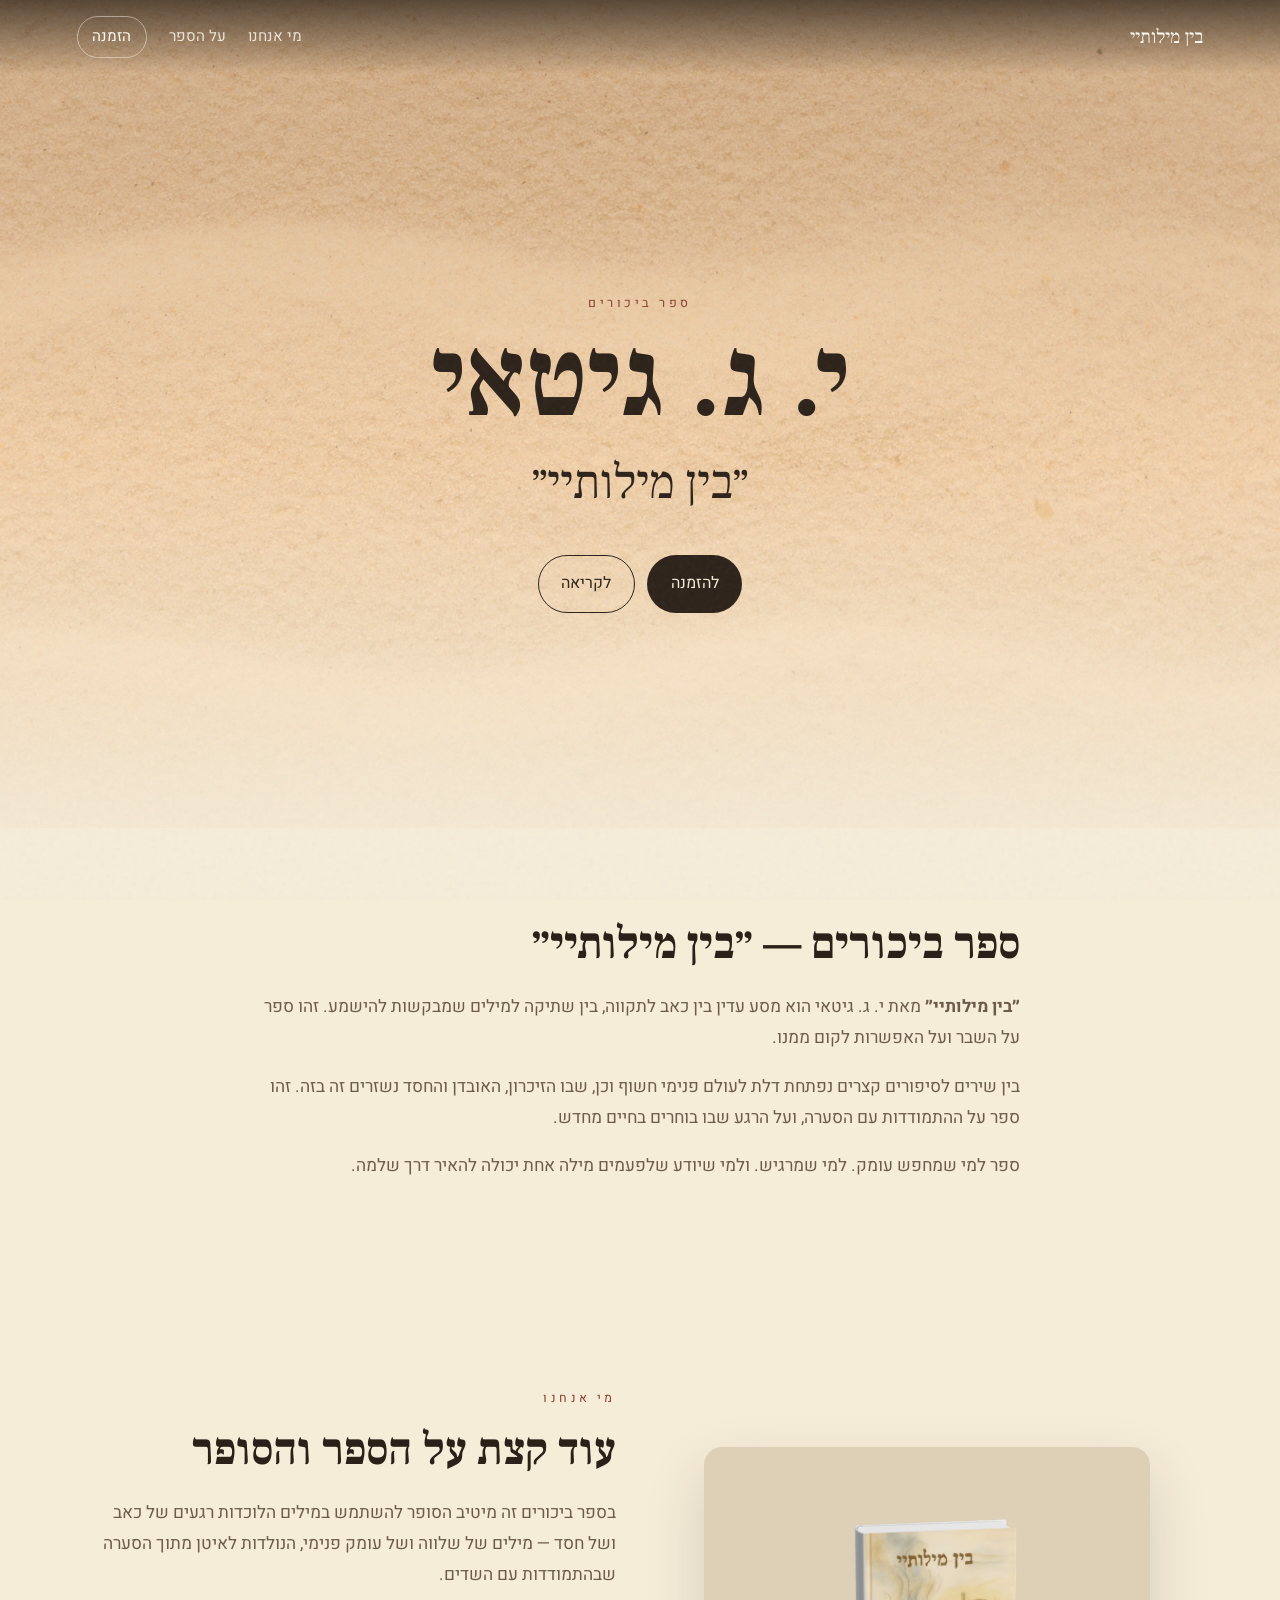
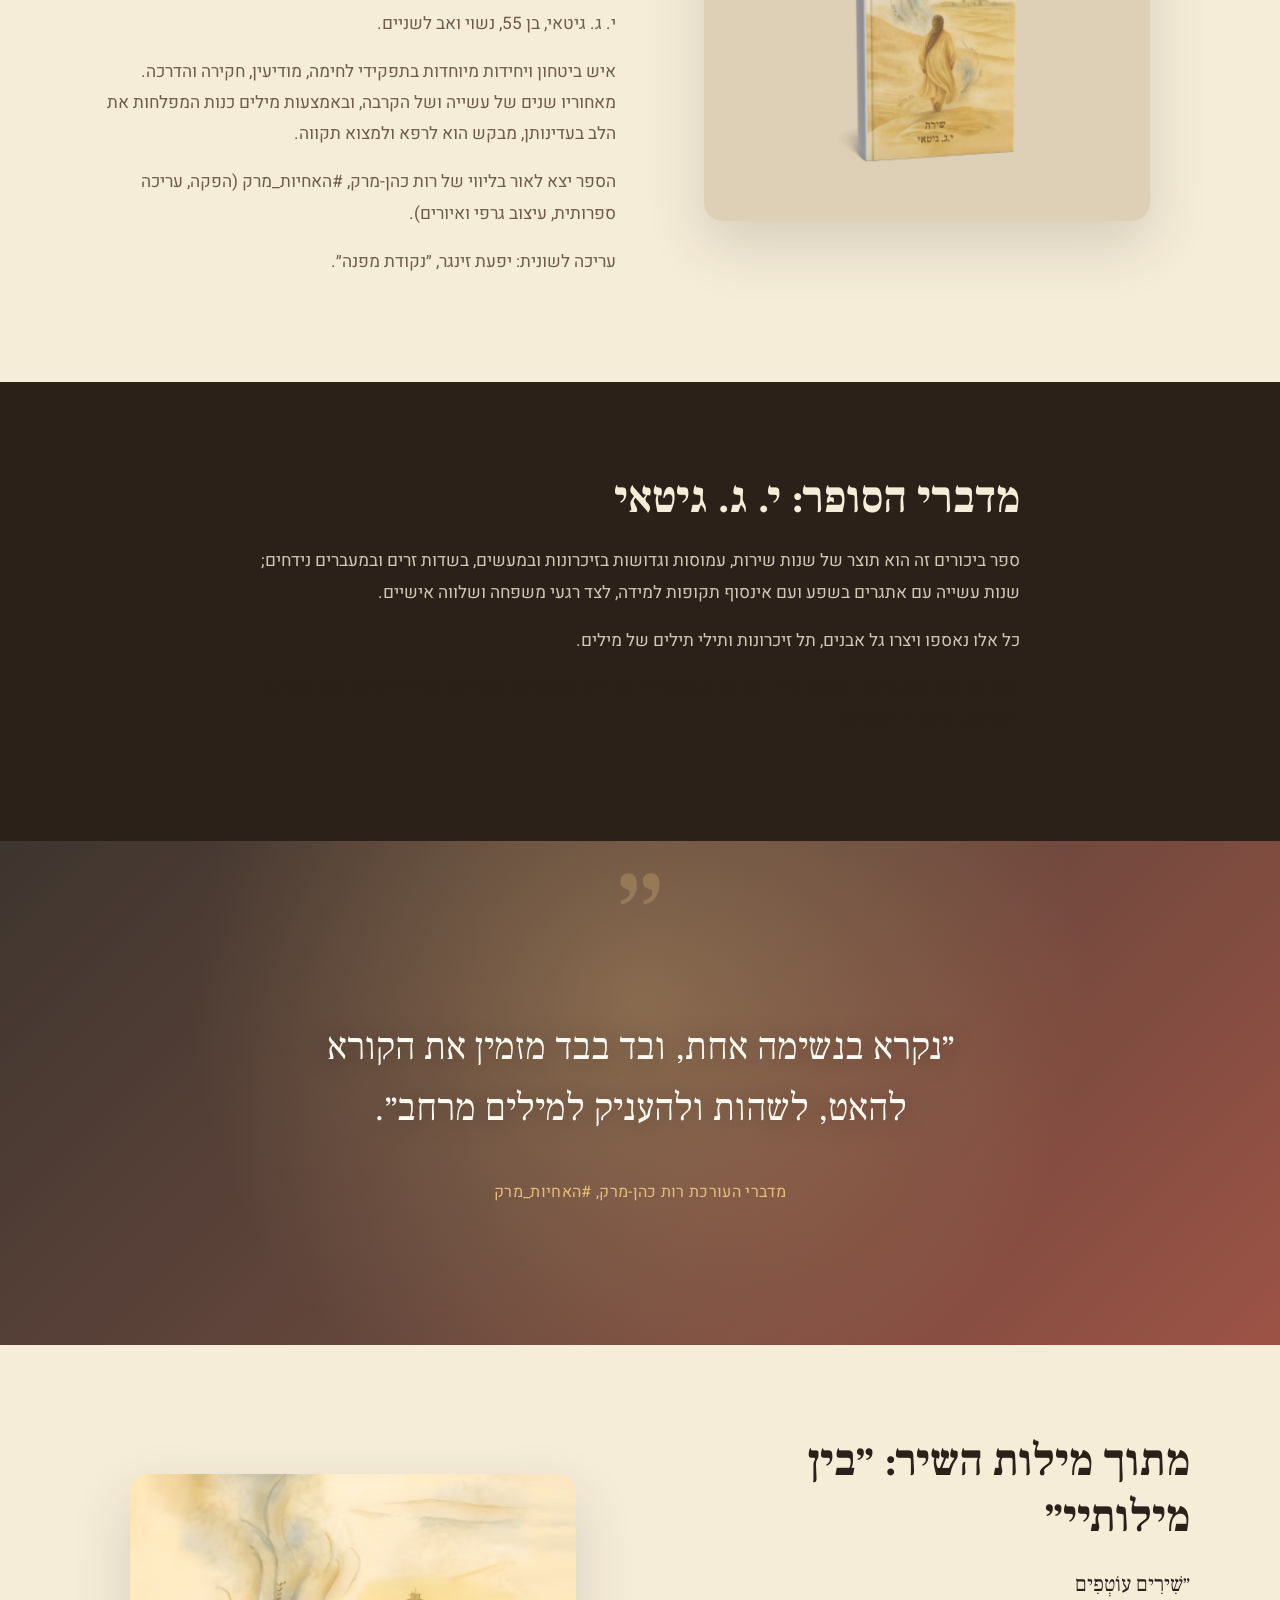
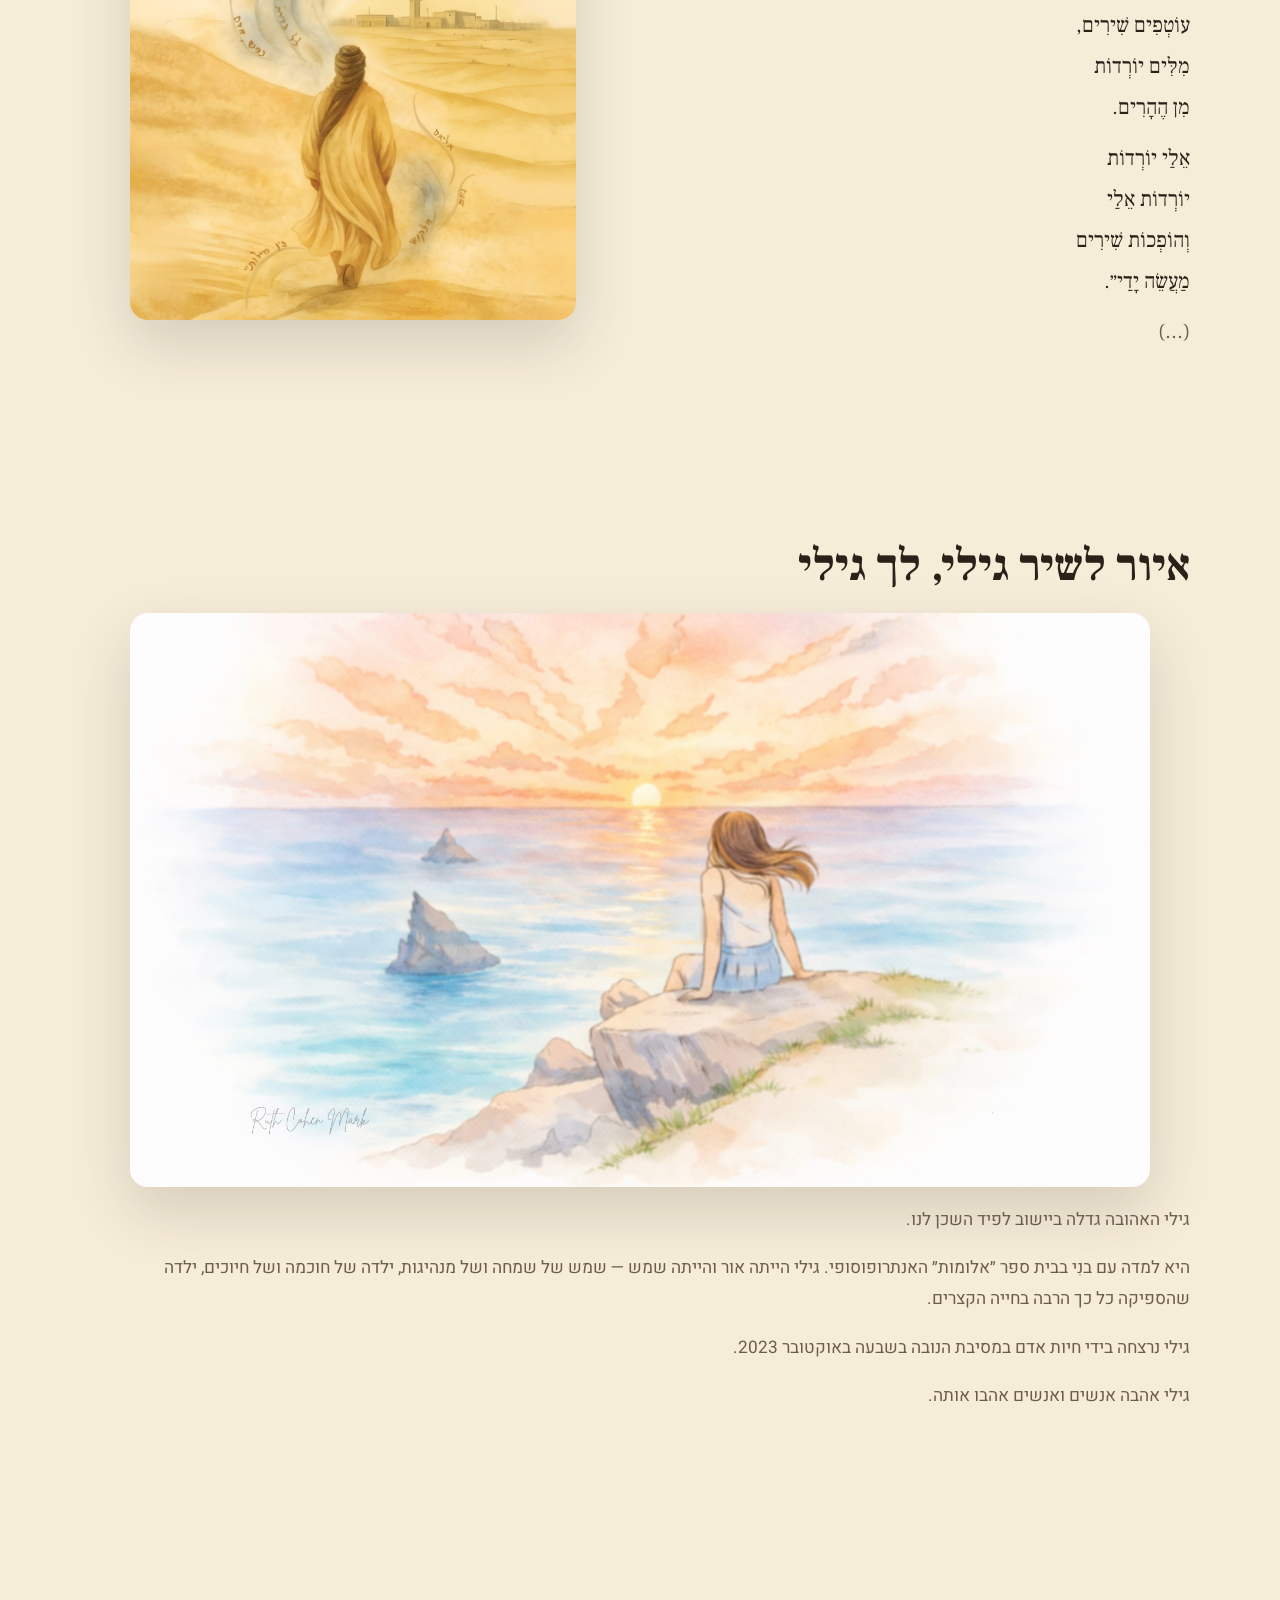
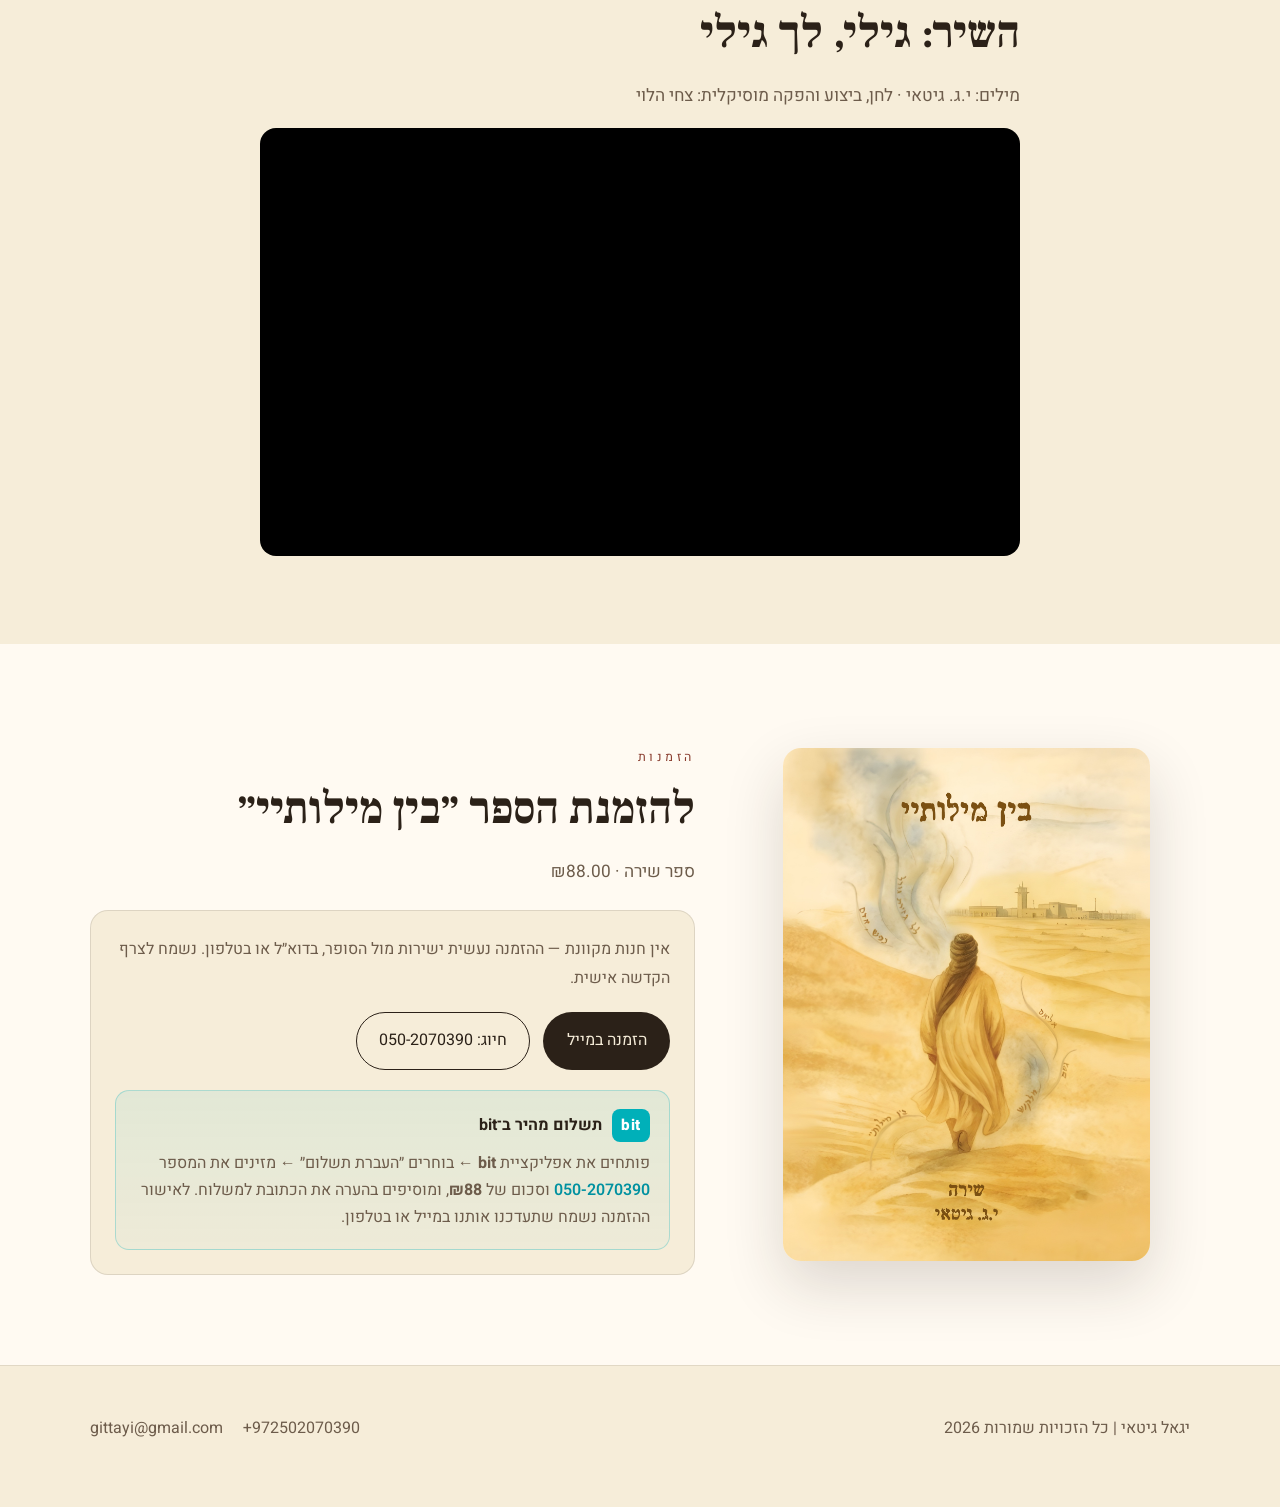
<file: site/index.html>
<!DOCTYPE html>
<html lang="he" dir="rtl">
<head>
  <meta charset="UTF-8">
  <meta name="viewport" content="width=device-width, initial-scale=1.0">
  <title>בין מילותיי | י. ג. גיטאי</title>
  <meta name="description" content='ספר הביכורים "בין מילותיי" מאת י. ג. גיטאי — מסע עדין בין כאב לתקווה, שירה וסיפורים קצרים. להזמנה.'>
  <meta name="author" content="י. ג. גיטאי">
  <meta property="og:title" content='בין מילותיי | י. ג. גיטאי'>
  <meta property="og:description" content="ספר ביכורים — שירה וסיפורים קצרים על זיכרון, אובדן וחסד.">
  <meta property="og:type" content="book">
  <meta property="og:locale" content="he_IL">
  <meta property="og:image" content="assets/book.png">
  <link rel="icon" type="image/svg+xml" href="assets/favicon.svg">
  <link rel="preconnect" href="https://fonts.googleapis.com">
  <link rel="preconnect" href="https://fonts.gstatic.com" crossorigin>
  <link href="https://fonts.googleapis.com/css2?family=Frank+Ruhl+Libre:wght@400;500;700;900&family=Heebo:wght@300;400;500;600;700&display=swap" rel="stylesheet">
  <script type="application/ld+json">
  {
    "@context": "https://schema.org",
    "@type": "Book",
    "name": "בין מילותיי",
    "inLanguage": "he",
    "author": { "@type": "Person", "name": "י. ג. גיטאי", "email": "gittayi@gmail.com", "telephone": "+972502070390" },
    "offers": { "@type": "Offer", "price": "88.00", "priceCurrency": "ILS", "availability": "https://schema.org/InStock" }
  }
  </script>
  <link rel="stylesheet" href="css/styles.css">
</head>
<body>
  <div class="grain" aria-hidden="true"></div>
  <div class="progress" aria-hidden="true"><span></span></div>

  <nav class="nav" id="nav">
    <a class="nav-brand" href="#top">בין מילותיי</a>
    <button class="nav-toggle" id="navToggle" aria-label="תפריט" aria-expanded="false">
      <span></span><span></span>
    </button>
    <div class="nav-links" id="navLinks">
      <a href="#about">מי אנחנו</a>
      <a href="#book">על הספר</a>
      <a class="nav-cta" href="#order">הזמנה</a>
    </div>
  </nav>

  <header class="hero" id="top">
    <div class="hero-media" aria-hidden="true">
      <img src="assets/hero.png" alt="">
      <div class="hero-veil"></div>
    </div>
    <div class="hero-inner">
      <p class="eyebrow reveal">ספר ביכורים</p>
      <h1 class="reveal delay-1">י. ג. גיטאי</h1>
      <p class="hero-title reveal delay-2">״בין מילותיי״</p>
      <div class="hero-actions reveal delay-3">
        <a class="btn btn-ink" href="#order">להזמנה</a>
        <a class="btn btn-ghost" href="#about">לקריאה</a>
      </div>
    </div>
  </header>

  <main>
    <section class="section paper" id="about">
      <div class="wrap narrow">
        <h2 class="reveal">ספר ביכורים — ״בין מילותיי״</h2>
        <div class="prose reveal">
          <p><strong>״בין מילותיי״</strong> מאת י. ג. גיטאי הוא מסע עדין בין כאב לתקווה, בין שתיקה למילים שמבקשות להישמע. זהו ספר על השבר ועל האפשרות לקום ממנו.</p>
          <p>בין שירים לסיפורים קצרים נפתחת דלת לעולם פנימי חשוף וכן, שבו הזיכרון, האובדן והחסד נשזרים זה בזה. זהו ספר על ההתמודדות עם הסערה, ועל הרגע שבו בוחרים בחיים מחדש.</p>
          <p>ספר למי שמחפש עומק. למי שמרגיש. ולמי שיודע שלפעמים מילה אחת יכולה להאיר דרך שלמה.</p>
        </div>
      </div>
    </section>

    <section class="section split">
      <div class="wrap split-grid">
        <figure class="shot reveal">
          <img src="assets/author.png" alt="איור מתוך הספר בין מילותיי">
        </figure>
        <div>
          <p class="eyebrow reveal">מי אנחנו</p>
          <h2 class="reveal">עוד קצת על הספר והסופר</h2>
          <div class="prose reveal">
            <p>בספר ביכורים זה מיטיב הסופר להשתמש במילים הלוכדות רגעים של כאב ושל חסד — מילים של שלווה ושל עומק פנימי, הנולדות לאיטן מתוך הסערה שבהתמודדות עם השדים.</p>
            <p>י. ג. גיטאי, בן 55, נשוי ואב לשניים.</p>
            <p>איש ביטחון ויחידות מיוחדות בתפקידי לחימה, מודיעין, חקירה והדרכה. מאחוריו שנים של עשייה ושל הקרבה, ובאמצעות מילים כנות המפלחות את הלב בעדינותן, מבקש הוא לרפא ולמצוא תקווה.</p>
            <p>הספר יצא לאור בליווי של רות כהן-מרק, #האחיות_מרק (הפקה, עריכה ספרותית, עיצוב גרפי ואיורים).</p>
            <p>עריכה לשונית: יפעת זינגר, ״נקודת מפנה״.</p>
          </div>
        </div>
      </div>
    </section>

    <section class="section ink">
      <div class="wrap narrow">
        <h2 class="reveal">מדברי הסופר: י. ג. גיטאי</h2>
        <div class="prose reveal">
          <p>ספר ביכורים זה הוא תוצר של שנות שירות, עמוסות וגדושות בזיכרונות ובמעשים, בשדות זרים ובמעברים נידחים; שנות עשייה עם אתגרים בשפע ועם אינסוף תקופות למידה, לצד רגעי משפחה ושלווה אישיים.</p>
          <p>כל אלו נאספו ויצרו גל אבנים, תל זיכרונות ותילי תילים של מילים.</p>
          <p class="emphasis">ספר זה הוא מסע אישי, הטומן בחובו גם קול קולקטיבי, לחוויות מאתגרות ולאבדות, לעיבוד הזיכרונות באמונה ובחלום... לתקווה ולשלום.</p>
        </div>
      </div>
    </section>

    <section class="section quote" id="book">
      <div class="quote-media" aria-hidden="true">
        <img src="assets/quote-bg.png" alt="">
      </div>
      <blockquote class="wrap reveal">
        <p>״נקרא בנשימה אחת, ובד בבד מזמין את הקורא להאט, לשהות ולהעניק למילים מרחב״.</p>
        <cite>מדברי העורכת רות כהן-מרק, #האחיות_מרק</cite>
      </blockquote>
    </section>

    <section class="section split reverse">
      <div class="wrap split-grid">
        <figure class="shot reveal">
          <img src="assets/poem.png" alt="עטיפת הספר בין מילותיי">
        </figure>
        <div>
          <h2 class="reveal">מתוך מילות השיר: ״בין מילותיי״</h2>
          <div class="poem reveal">
            <p>״שִׁירִים עוֹטְפִים<br>עוֹטְפִים שִׁירִים,<br>מִלִּים יוֹרְדוֹת<br>מִן הֶהָרִים.</p>
            <p>אֵלַי יוֹרְדוֹת<br>יוֹרְדוֹת אֵלַי<br>וְהוֹפְכוֹת שִׁירִים<br>מַעֲשֵׂה יָדַי״.</p>
            <p class="ellipsis">(...)</p>
          </div>
        </div>
      </div>
    </section>

    <section class="section memorial">
      <div class="wrap">
        <h2 class="reveal">איור לשיר גילי, לך גילי</h2>
        <figure class="wide-shot reveal">
          <img src="assets/gili.png" alt="איור לשיר גילי, לך גילי">
        </figure>
        <div class="prose reveal">
          <p>גילי האהובה גדלה ביישוב לפיד השכן לנו.</p>
          <p>היא למדה עם בנִי בבית ספר ״אלומות״ האנתרופוסופי. גילי הייתה אור והייתה שמש — שמש של שמחה ושל מנהיגות, ילדה של חוכמה ושל חיוכים, ילדה שהספיקה כל כך הרבה בחייה הקצרים.</p>
          <p>גילי נרצחה בידי חיות אדם במסיבת הנובה בשבעה באוקטובר 2023.</p>
          <p>גילי אהבה אנשים ואנשים אהבו אותה.</p>
        </div>
      </div>
    </section>

    <section class="section video-block">
      <div class="wrap narrow">
        <h2 class="reveal">השיר: גילי, לך גילי</h2>
        <p class="lede reveal">מילים: י.ג. גיטאי · לחן, ביצוע והפקה מוסיקלית: צחי הלוי</p>
        <div class="video-frame reveal">
          <iframe
            src="https://www.youtube.com/embed/JXfYhFswekk"
            title="גילי, לך גילי"
            allow="accelerometer; autoplay; clipboard-write; encrypted-media; gyroscope; picture-in-picture"
            allowfullscreen></iframe>
        </div>
      </div>
    </section>

    <section class="section order" id="order">
      <div class="wrap order-grid">
        <figure class="book-cover reveal">
          <img src="assets/book.png" alt='הספר "בין מילותיי"'>
        </figure>
        <div>
          <p class="eyebrow reveal">הזמנות</p>
          <h2 class="reveal">להזמנת הספר ״בין מילותיי״</h2>
          <p class="lede reveal">ספר שירה · ₪88.00</p>
          <div class="buy-card reveal">
            <p class="buy-text">אין חנות מקוונת — ההזמנה נעשית ישירות מול הסופר, בדוא״ל או בטלפון. נשמח לצרף הקדשה אישית.</p>
            <div class="buy-actions">
              <a class="btn btn-ink" href='mailto:gittayi@gmail.com?subject=הזמנת הספר "בין מילותיי"&body=שלום,%0D%0A%0D%0Aאשמח להזמין עותק של הספר "בין מילותיי".%0D%0Aשם:%0D%0Aכתובת למשלוח:%0D%0Aטלפון:%0D%0A'>הזמנה במייל</a>
              <a class="btn btn-ghost" href="tel:+972502070390">חיוג: 050-2070390</a>
            </div>
            <div class="bit-pay">
              <div class="bit-pay-head">
                <span class="bit-badge">bit</span>
                <span class="bit-title">תשלום מהיר ב־bit</span>
              </div>
              <p class="bit-steps">
                פותחים את אפליקציית <strong>bit</strong> ← בוחרים ״העברת תשלום״ ←
                מזינים את המספר <a href="tel:+972502070390">050-2070390</a> וסכום של <strong>₪88</strong>,
                ומוסיפים בהערה את הכתובת למשלוח. לאישור ההזמנה נשמח שתעדכנו אותנו במייל או בטלפון.
              </p>
            </div>
          </div>
        </div>
      </div>
    </section>

    <!-- newsletter section disabled (no backend). Re-enable when a mailing-list provider is wired. -->
  </main>

  <footer class="footer">
    <div class="wrap footer-inner">
      <p>יגאל גיטאי | כל הזכויות שמורות 2026</p>
      <p>
        <a href="mailto:gittayi@gmail.com">gittayi@gmail.com</a>
        <a href="tel:+972502070390">+972502070390</a>
      </p>
    </div>
  </footer>

  <script src="js/app.js"></script>
</body>
</html>
</file>
<file: site/css/styles.css>
:root {
  --paper: #f6edd9;
  --sand: #e7d4b4;
  --ink: #2b2118;
  --muted: #6d5c4b;
  --accent: #8a3d2f;
  --gold: #b0894a;
  --gold-soft: #e6be79;
  --white: #fffaf2;
  --serif: "Frank Ruhl Libre", "Times New Roman", serif;
  --sans: "Heebo", "Segoe UI", Arial, sans-serif;
}

* { box-sizing: border-box; }
html { scroll-behavior: smooth; }
body {
  margin: 0;
  background: var(--paper);
  color: var(--ink);
  font-family: var(--sans);
  line-height: 1.8;
}
img { max-width: 100%; display: block; }
a { color: inherit; text-decoration: none; }
button, input { font: inherit; }

.grain {
  pointer-events: none;
  position: fixed;
  inset: 0;
  z-index: 40;
  opacity: 0.06;
  background-image: url("data:image/svg+xml,%3Csvg viewBox='0 0 200 200' xmlns='http://www.w3.org/2000/svg'%3E%3Cfilter id='n'%3E%3CfeTurbulence type='fractalNoise' baseFrequency='.8' numOctaves='3' stitchTiles='stitch'/%3E%3C/filter%3E%3Crect width='100%25' height='100%25' filter='url(%23n)'/%3E%3C/svg%3E");
}

.progress { position: fixed; top: 0; left: 0; right: 0; height: 3px; z-index: 60; }
.progress span { display: block; height: 100%; width: 0; background: var(--accent); }

.nav {
  position: fixed;
  inset: 0 0 auto;
  z-index: 50;
  display: flex;
  justify-content: space-between;
  align-items: center;
  padding: 1rem 6vw;
  color: var(--white);
  background: linear-gradient(180deg, rgba(43, 33, 24, 0.72), transparent);
}
.nav.scrolled {
  background: rgba(43, 33, 24, 0.92);
  backdrop-filter: blur(12px);
}
.nav-brand { font-family: var(--serif); font-size: 1.2rem; }
.nav-links { display: flex; gap: 1.4rem; align-items: center; }
.nav-links a { color: rgba(255, 250, 242, 0.82); font-size: 0.95rem; }
.nav-cta {
  border: 1px solid rgba(255, 250, 242, 0.45);
  padding: 0.4rem 0.9rem;
  border-radius: 999px;
  color: var(--white) !important;
}
.nav-toggle { display: none; background: none; border: 0; width: 42px; height: 42px; position: relative; }
.nav-toggle span { position: absolute; right: 10px; left: 10px; height: 1px; background: var(--white); }
.nav-toggle span:first-child { top: 16px; }
.nav-toggle span:last-child { bottom: 16px; }

.hero {
  min-height: 92vh;
  position: relative;
  display: grid;
  place-items: center;
  text-align: center;
  color: var(--ink);
  overflow: hidden;
}
.hero-media, .hero-media img { position: absolute; inset: 0; width: 100%; height: 100%; object-fit: cover; }
.hero-veil {
  position: absolute;
  inset: 0;
  background: linear-gradient(180deg, rgba(43, 33, 24, 0.18), rgba(246, 237, 217, 0.22) 55%, rgba(246, 237, 217, 0.92));
}
.hero-inner { position: relative; z-index: 2; padding: 8rem 1.5rem 4rem; }
.eyebrow { letter-spacing: 0.28em; text-transform: uppercase; font-size: 0.78rem; color: var(--accent); }
.hero h1 {
  font-family: var(--serif);
  font-size: clamp(3rem, 9vw, 7rem);
  margin: 0.2rem 0 0;
  line-height: 0.95;
}
.hero-title {
  font-family: var(--serif);
  font-size: clamp(1.8rem, 4vw, 3rem);
  margin: 0.4rem 0 1.8rem;
}
.hero-actions, .section { position: relative; }
.hero-actions { display: flex; gap: 0.8rem; justify-content: center; flex-wrap: wrap; }

.btn {
  display: inline-flex;
  align-items: center;
  justify-content: center;
  border-radius: 999px;
  padding: 0.85rem 1.4rem;
  border: 1px solid transparent;
  cursor: pointer;
}
.btn-ink { background: var(--ink); color: var(--paper); }
.btn-ghost { border-color: var(--ink); }

.wrap { width: min(1100px, calc(100% - 10vw)); margin: 0 auto; }
.narrow { width: min(760px, calc(100% - 10vw)); }
.section { padding: 5.5rem 0; }
.section h2 { font-family: var(--serif); font-size: clamp(1.8rem, 4vw, 2.8rem); margin: 0 0 1.2rem; line-height: 1.25; }
.prose p, .lede { color: var(--muted); font-size: 1.08rem; }
.emphasis { color: var(--ink) !important; font-weight: 600; }

.paper { background: var(--paper); }
.ink { background: var(--ink); color: var(--paper); }
.ink .prose p { color: rgba(246, 237, 217, 0.82); }
.ink h2, .ink .emphasis { color: var(--paper); }

.split-grid {
  display: grid;
  grid-template-columns: 1fr 1fr;
  gap: 3rem;
  align-items: center;
}
.reverse .split-grid { direction: ltr; }
.reverse .split-grid > * { direction: rtl; }
.shot, .wide-shot, .book-cover { overflow: hidden; border-radius: 18px; box-shadow: 0 24px 60px rgba(43, 33, 24, 0.16); }
.shot img, .wide-shot img, .book-cover img { width: 100%; height: 100%; object-fit: cover; }

.quote {
  position: relative;
  min-height: 56vh;
  display: grid;
  place-items: center;
  color: var(--white);
  background: linear-gradient(135deg, #201710 0%, #4a2c22 48%, #8a3d2f 100%);
  overflow: hidden;
}
.quote-media { position: absolute; inset: 0; opacity: 0.16; mix-blend-mode: luminosity; }
.quote-media img { width: 100%; height: 100%; object-fit: cover; }
.quote::before {
  content: "";
  position: absolute;
  inset: 0;
  background: radial-gradient(circle at 50% 32%, rgba(224, 190, 121, 0.3), transparent 62%);
}
.quote::after {
  content: "\201D";
  position: absolute;
  top: 0.1em;
  left: 50%;
  transform: translateX(-50%);
  font-family: var(--serif);
  font-size: 9rem;
  line-height: 1;
  color: rgba(224, 190, 121, 0.28);
}
.quote blockquote { position: relative; z-index: 1; max-width: 44rem; margin: 0 auto; text-align: center; padding: 0 1.5rem; }
.quote p {
  font-family: var(--serif);
  font-size: clamp(1.7rem, 3vw, 2.5rem);
  line-height: 1.6;
  color: var(--white);
  text-shadow: 0 2px 24px rgba(0, 0, 0, 0.4);
}
.quote cite { display: block; margin-top: 1.3rem; color: var(--gold-soft); font-style: normal; letter-spacing: 0.02em; }

.poem p { font-family: var(--serif); font-size: 1.35rem; line-height: 1.9; margin: 0 0 0.6rem; }
.ellipsis { color: var(--muted); }

.video-frame { position: relative; aspect-ratio: 16 / 9; border-radius: 16px; overflow: hidden; background: #000; }
.video-frame iframe { position: absolute; inset: 0; width: 100%; height: 100%; border: 0; }

.order { background: var(--white); }
.order-grid { display: grid; grid-template-columns: 0.85fr 1.15fr; gap: 3rem; align-items: center; }
.buy-card { margin-top: 1.4rem; padding: 1.5rem; border: 1px solid rgba(43, 33, 24, 0.12); border-radius: 18px; background: var(--paper); }
.buy-text { margin: 0 0 1.2rem; color: var(--muted); }
.buy-actions { display: flex; gap: 0.8rem; flex-wrap: wrap; }

.bit-pay { margin-top: 1.3rem; padding: 1.1rem 1.2rem; border-radius: 14px; border: 1px solid rgba(0, 176, 185, 0.28); background: linear-gradient(180deg, rgba(0, 176, 185, 0.08), rgba(0, 176, 185, 0.03)); }
.bit-pay-head { display: flex; align-items: center; gap: 0.6rem; margin-bottom: 0.5rem; }
.bit-badge { display: inline-flex; align-items: center; justify-content: center; padding: 0.18rem 0.6rem; border-radius: 8px; background: #00b0b9; color: #fff; font-weight: 800; letter-spacing: 0.02em; font-size: 0.95rem; }
.bit-title { font-weight: 700; color: var(--ink); }
.bit-steps { margin: 0; color: var(--muted); line-height: 1.7; }
.bit-steps a { color: #0091a0; font-weight: 600; }

.lead { display: grid; gap: 0.9rem; }
.lead label { display: grid; gap: 0.35rem; color: var(--muted); }
.lead input[type="text"], .lead input[type="email"] {
  border: 1px solid rgba(43, 33, 24, 0.14);
  border-radius: 12px;
  padding: 0.8rem 0.9rem;
  background: var(--white);
}
.check { display: flex; gap: 0.6rem; align-items: flex-start; font-size: 0.9rem; }
.form-note { min-height: 1.3em; color: var(--accent); margin: 0; }

.footer { border-top: 1px solid rgba(43, 33, 24, 0.1); padding: 2rem 0 3rem; color: var(--muted); }
.footer-inner { display: flex; justify-content: space-between; gap: 1rem; flex-wrap: wrap; }
.footer a { margin-inline-start: 1rem; }

.reveal { opacity: 0; transform: translateY(18px); animation: rise 0.8s ease forwards; animation-play-state: paused; }
.reveal.in { animation-play-state: running; }
.delay-1 { animation-delay: 0.1s; }
.delay-2 { animation-delay: 0.2s; }
.delay-3 { animation-delay: 0.32s; }
@keyframes rise { to { opacity: 1; transform: none; } }

@media (max-width: 900px) {
  .nav-toggle { display: block; }
  .nav-links {
    display: none;
    position: absolute;
    top: 100%;
    right: 0;
    left: 0;
    padding: 1rem 6vw 1.3rem;
    background: rgba(43, 33, 24, 0.96);
    flex-direction: column;
    align-items: flex-start;
  }
  .nav.open .nav-links { display: flex; }
  .split-grid, .order-grid { grid-template-columns: 1fr; }
}

@media (prefers-reduced-motion: reduce) {
  html { scroll-behavior: auto; }
  .reveal { animation: none; opacity: 1; transform: none; }
}
</file>
